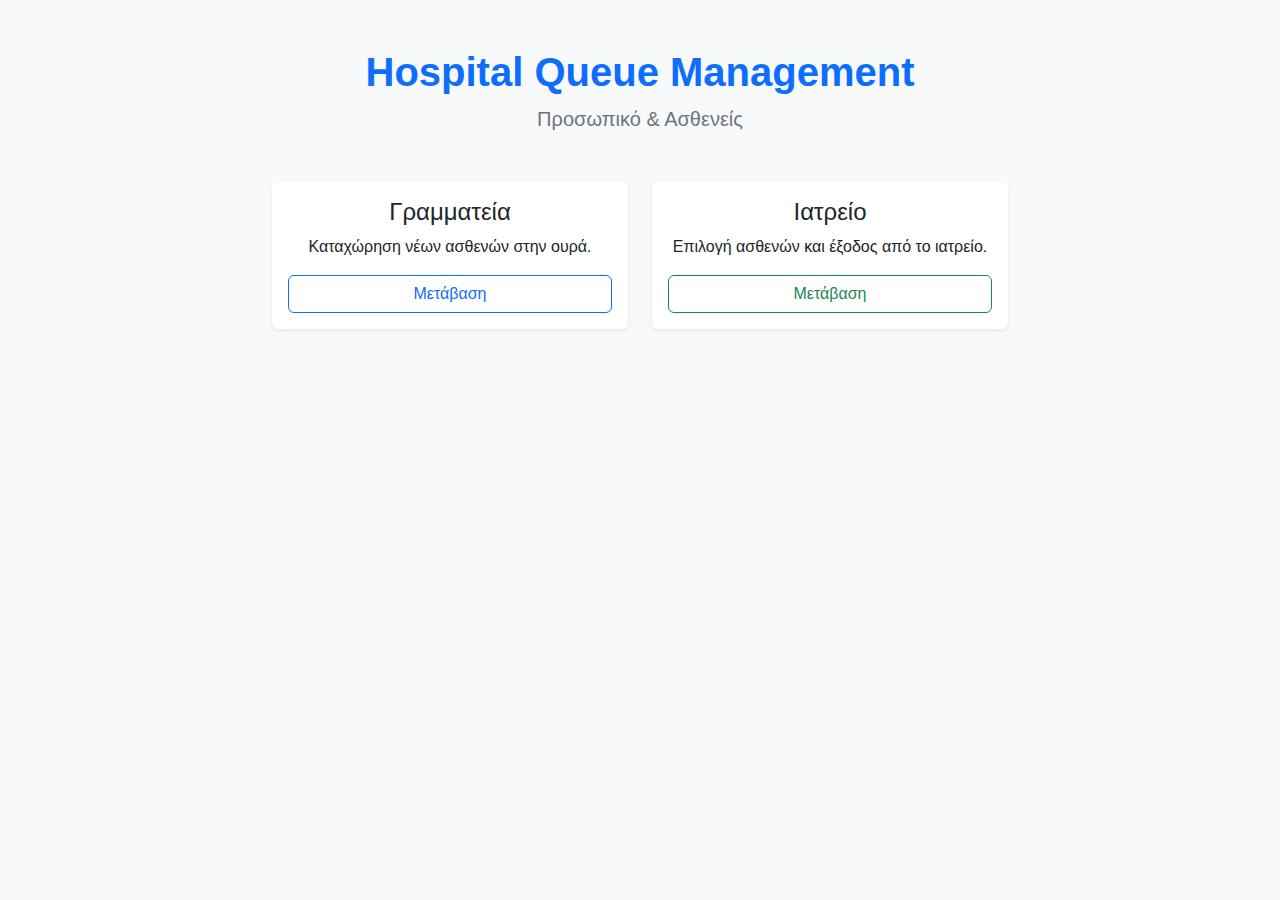
<file: PapageorgiouHospital-QueueSystem-master/PapageorgiouHospitalQueueSystem/wwwroot/index.html>
<!DOCTYPE html>
<html lang="en">
<head>
  <meta charset="UTF-8" />
  <meta name="viewport" content="width=device-width, initial-scale=1.0" />
  <title>Hospital Queue System</title>
  <link href="https://cdn.jsdelivr.net/npm/bootstrap@5.3.3/dist/css/bootstrap.min.css" rel="stylesheet" />
  <link href="css/custom.css" rel="stylesheet" />
</head>
<body class="bg-light">
  <div class="container py-5">
    <div class="text-center mb-5">
      <h1 class="fw-bold text-primary">Hospital Queue Management</h1>
      <p class="lead text-secondary">Προσωπικό & Ασθενείς</p>
    </div>

    <div class="row justify-content-center g-4">
      <div class="col-md-4">
        <div class="card h-100 shadow-sm">
          <div class="card-body text-center">
            <h4 class="card-title">Γραμματεία</h4>
            <p class="card-text">Καταχώρηση νέων ασθενών στην ουρά.</p>
            <a href="pages/front-office.html" class="btn btn-outline-primary w-100">Μετάβαση</a>
          </div>
        </div>
      </div>

      <div class="col-md-4">
        <div class="card h-100 shadow-sm">
          <div class="card-body text-center">
            <h4 class="card-title">Ιατρείο</h4>
            <p class="card-text">Επιλογή ασθενών και έξοδος από το ιατρείο.</p>
            <a href="pages/doctors-office.html" class="btn btn-outline-success w-100">Μετάβαση</a>
          </div>
        </div>
      </div>
    </div>
  </div>
</body>
</html>
</file>
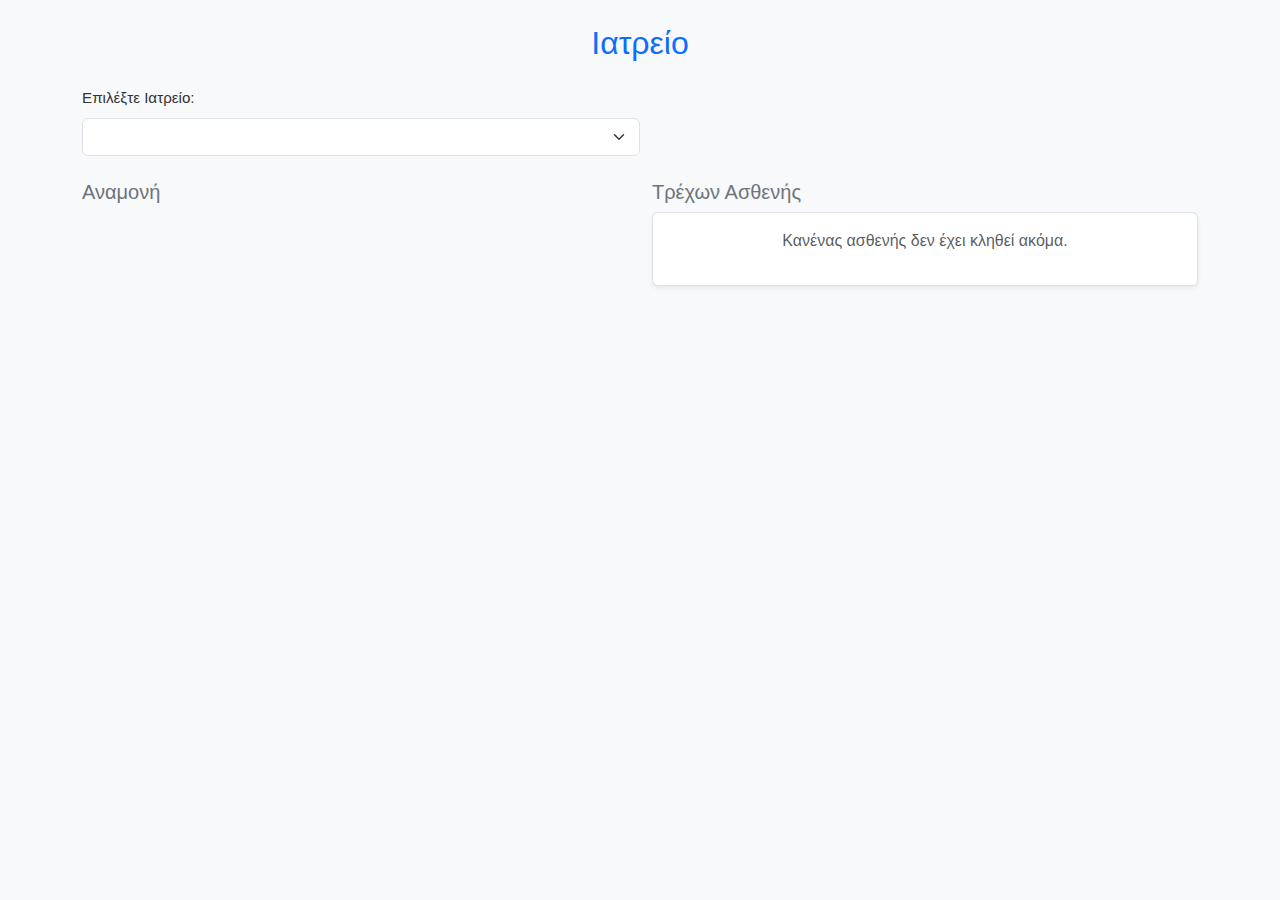
<file: PapageorgiouHospital-QueueSystem-master/PapageorgiouHospitalQueueSystem/wwwroot/pages/doctors-office.html>
﻿<!DOCTYPE html>
<html lang="en">
<head>
    <meta charset="UTF-8" />
    <title>Ιατρείο - Επισκόπηση Ασθενών</title>
    <meta name="viewport" content="width=device-width, initial-scale=1.0" />
    <link href="https://cdn.jsdelivr.net/npm/bootstrap@5.3.3/dist/css/bootstrap.min.css" rel="stylesheet" />
    <link href="../css/custom.css" rel="stylesheet" />
</head>
<body class="bg-light">
    <div class="container py-4">
        <h2 class="text-center text-primary mb-4">Ιατρείο</h2>

        <!-- Select Doctor's Office -->
        <div class="mb-4">
            <label for="officeSelect" class="form-label">Επιλέξτε Ιατρείο:</label>
            <select id="officeSelect" class="form-select w-50"></select>
        </div>

        <div class="row">
            <!-- Waiting Patients Column -->
            <div class="col-md-6">
                <h5 class="text-secondary">Αναμονή</h5>
                <ul id="waitingList" class="list-group"></ul>
            </div>

            <!-- Active Patient Column -->
            <div class="col-md-6">
                <h5 class="text-secondary">Τρέχων Ασθενής</h5>
                <div id="activePatient" class="card p-3 border rounded shadow-sm text-center text-muted">
                    <p>Κανένας ασθενής δεν έχει κληθεί ακόμα.</p>
                </div>
            </div>
        </div>
    </div>
    <div class="modal fade" id="errorModal" tabindex="-1" aria-labelledby="errorModalLabel" aria-hidden="true">
  <div class="modal-dialog modal-dialog-centered">
    <div class="modal-content">
      <div class="modal-header bg-danger text-white">
        <h5 class="modal-title" id="errorModalLabel">Σφάλμα</h5>
        <button type="button" class="btn-close btn-close-white" data-bs-dismiss="modal" aria-label="Κλείσιμο"></button>
      </div>
      <div class="modal-body" id="errorModalBody">
        Ο γιατρός έχει ήδη έναν ασθενή στο ιατρείο.
      </div>
      <div class="modal-footer">
        <button type="button" class="btn btn-secondary" data-bs-dismiss="modal">Εντάξει</button>
      </div>
    </div>
  </div>
</div>
    <script src="https://cdn.jsdelivr.net/npm/bootstrap@5.3.0/dist/js/bootstrap.bundle.min.js"></script>
    <script src="../js/doctors-office.js"></script>
</body>
</html>
</file>
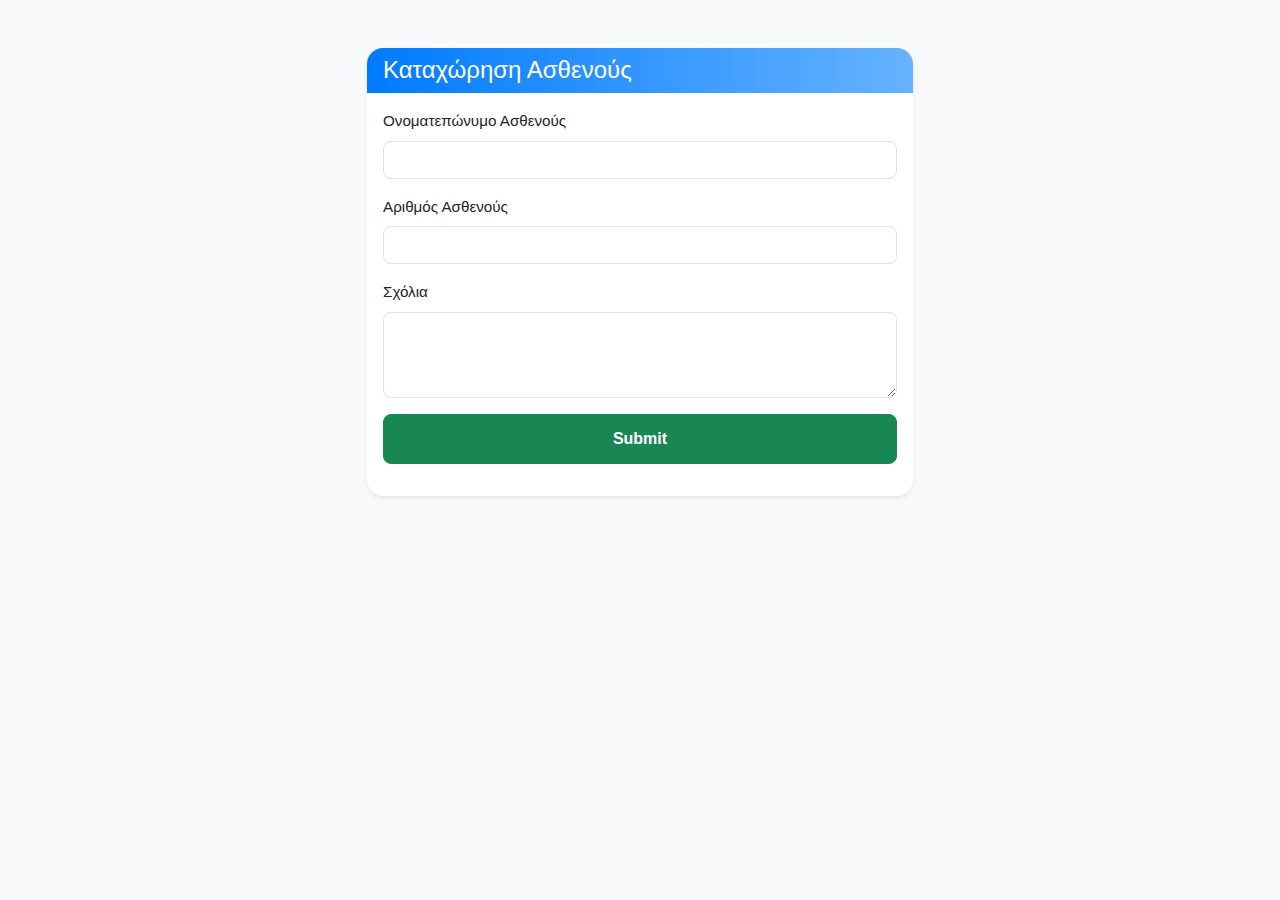
<file: PapageorgiouHospital-QueueSystem-master/PapageorgiouHospitalQueueSystem/wwwroot/pages/front-office.html>
<!DOCTYPE html>
<html lang="en">
<head>
  <meta charset="UTF-8" />
  <meta name="viewport" content="width=device-width, initial-scale=1.0" />
  <title>Front Office - Add Patient</title>
  <link href="https://cdn.jsdelivr.net/npm/bootstrap@5.3.3/dist/css/bootstrap.min.css" rel="stylesheet" />
  <link href="../css/custom.css" rel="stylesheet" />
</head>
<body class="bg-light">
  <div class="container py-5">
    <div class="row justify-content-center">
      <div class="col-md-6">
        <div class="card shadow-sm rounded-4">
          <div class="card-header bg-primary text-white rounded-top-4">
            <h4 class="mb-0">Καταχώρηση Ασθενούς</h4>
          </div>
          <div class="card-body">
              <form id="patientForm">
                  <div class="mb-3">
                      <label for="name" class="form-label">Ονοματεπώνυμο Ασθενούς</label>
                      <input type="text" class="form-control" id="name" required />
                  </div>
                  <div class="mb-3">
                      <label for="patientNumber" class="form-label">Αριθμός Ασθενούς</label>
                      <input type="text" class="form-control" id="patientNumber" required />
                  </div>
                  <div class="mb-3">
                      <label for="comment" class="form-label">Σχόλια</label>
                      <textarea class="form-control" id="comment" rows="3"></textarea>
                  </div>
                  <button type="submit" class="btn btn-success w-100">Submit</button>
                  <div id="statusMessage" class="mt-3 text-center"></div>
              </form>
          </div>
        </div>
      </div>
    </div>
  </div>

  <script src="../js/front-office.js"></script>
</body>
</html>
</file>
<file: PapageorgiouHospital-QueueSystem-master/PapageorgiouHospitalQueueSystem/wwwroot/css/custom.css>
body {
  font-family: "Segoe UI", Roboto, sans-serif;
  background-color: #f8f9fa;
  color: #333;
}

.card-header {
  background: linear-gradient(to right, #007bff, #66b2ff);
  border-bottom: none;
}

.card {
  border: none;
  box-shadow: 0 0.75rem 1.5rem rgba(0, 0, 0, 0.05);
}

input.form-control,
textarea.form-control {
  border-radius: 0.5rem;
  font-size: 1rem;
}

.btn-success {
  font-weight: 600;
  font-size: 1rem;
  padding: 0.75rem;
  border-radius: 0.5rem;
}

.alert {
  border-radius: 0.5rem;
}

label.form-label {
  font-weight: 500;
  font-size: 0.95rem;
}

#activePatient .display-1 {
  font-size: 5rem;
  line-height: 1.1;
}
</file>
